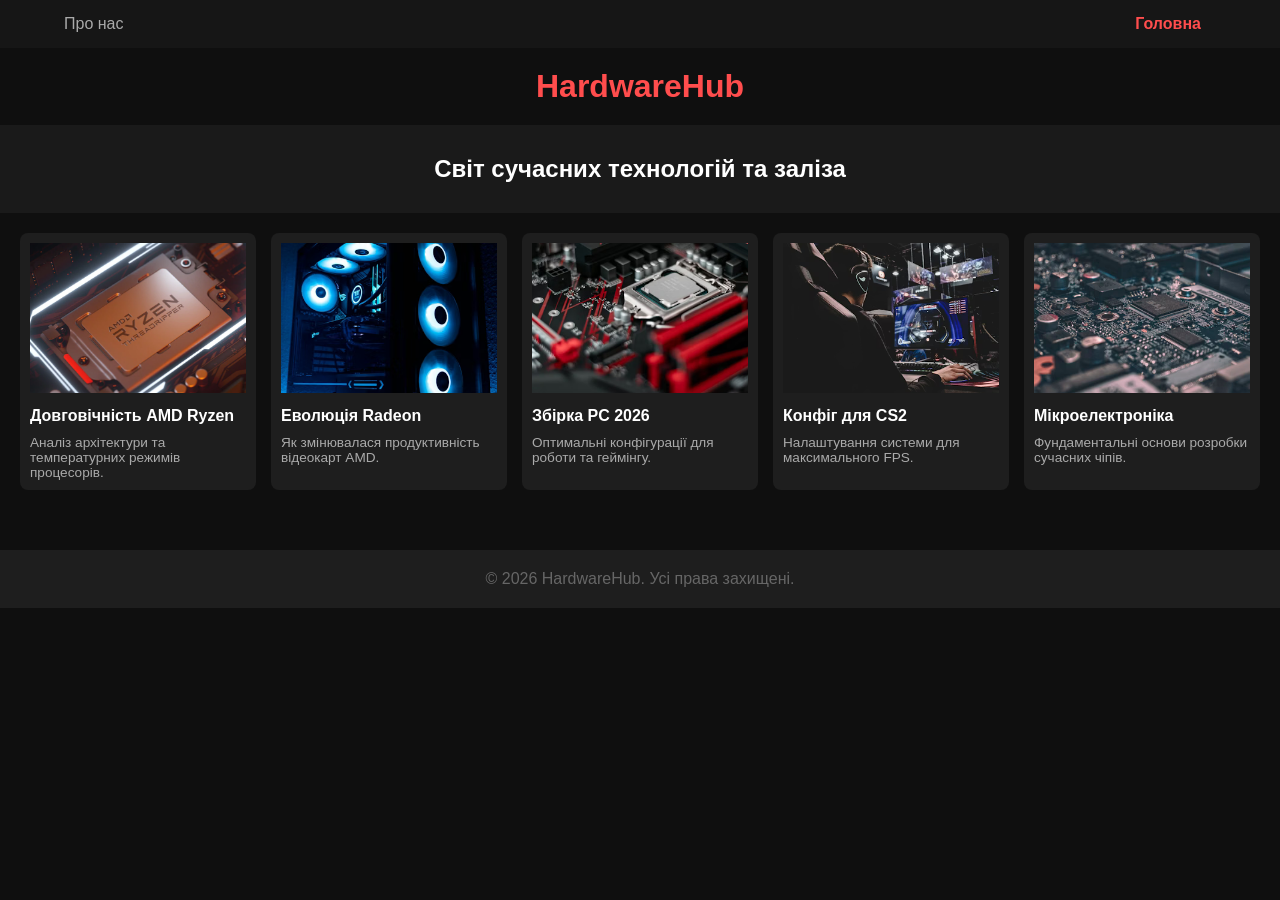
<file: index.html>
<!DOCTYPE html>
<html lang="uk">
<head>
    <meta charset="UTF-8">
    <title>Hardware Hub - Головна</title>
    <link rel="stylesheet" href="style.css">
	<link rel="icon" href="favicon.ico" type="image/x-icon">
</head>
<body>


    <header class="menu-bar">
        <nav class="menu-left">
            <a href="about.html">Про нас</a>
        </nav>
        <nav class="menu-right">
            <a href="index.html" class="active">Головна</a>
        </nav>
    </header>


    <div class="main-header">
        <h1 class="logo">HardwareHub</h1>
    </div>


    <div class="subheader">
        <h2>Світ сучасних технологій та заліза</h2>
    </div>


    <main class="main-content">
        <div class="card">
            <img src="images/ryzen.png" alt="Довговічність AMD Ryzen" class="trigger">
            <h3>Довговічність AMD Ryzen</h3>
            <p>Аналіз архітектури та температурних режимів процесорів.</p>
        </div>

        <div class="card">
            <img src="images/radeon.png" alt="Еволюція Radeon" class="trigger">
            <h3>Еволюція Radeon</h3>
            <p>Як змінювалася продуктивність відеокарт AMD.</p>
        </div>

        <div class="card">
            <img src="images/custom_pc.png" alt="Збірка PC 2026" class="trigger">
            <h3>Збірка PC 2026</h3>
            <p>Оптимальні конфігурації для роботи та геймінгу.</p>
        </div>

        <div class="card">
            <img src="images/gaming.png" alt="Конфіг для CS2" class="trigger">
            <h3>Конфіг для CS2</h3>
            <p>Налаштування системи для максимального FPS.</p>
        </div>

        <div class="card">
            <img src="images/microelectronics.png" alt="Мікроелектроніка" class="trigger">
            <h3>Мікроелектроніка</h3>
            <p>Фундаментальні основи розробки сучасних чіпів.</p>
        </div>
    </main>

 
    <footer class="footer">
        <p>&copy; 2026 HardwareHub. Усі права захищені.</p>
    </footer>


    <div id="myModal" class="modal">
        <span class="close">&times;</span>
        <img id="img01" class="modal-content">
        <div id="caption"></div>
    </div>

    <script src="script.js"></script>
</body>
</html>
</file>
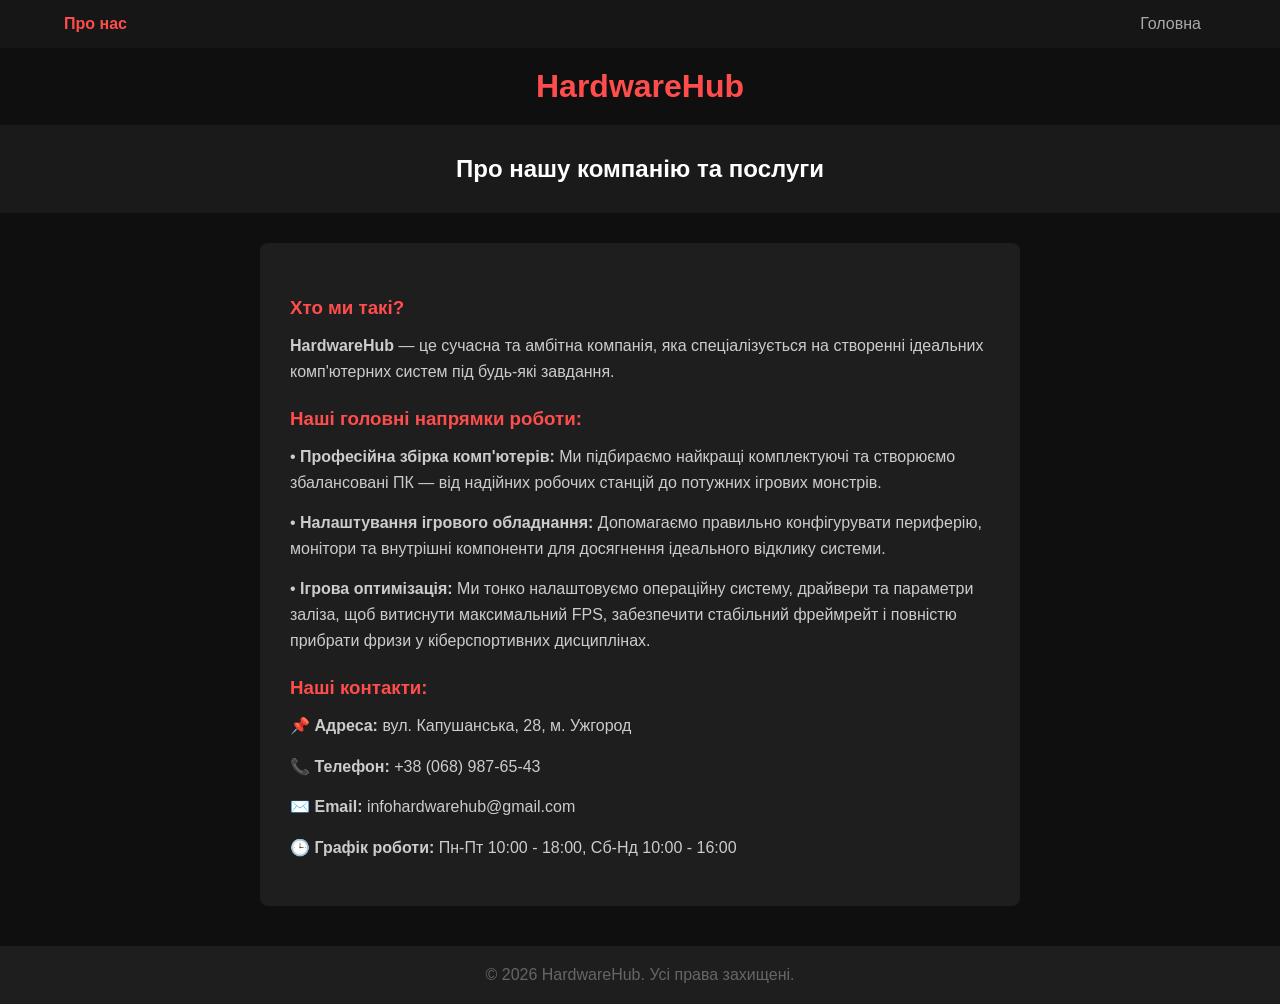
<file: about.html>
<!DOCTYPE html>
<html lang="uk">
<head>
    <meta charset="UTF-8">
    <title>Hardware Hub - Про нас</title>
    <link rel="stylesheet" href="style.css">
    <link rel="icon" href="favicon.ico" type="image/x-icon">
</head>
<body>


    <header class="menu-bar">
        <nav class="menu-left">
            <a href="about.html" class="active">Про нас</a>
        </nav>
        <nav class="menu-right">
            <a href="index.html">Головна</a>
        </nav>
    </header>


    <div class="main-header">
        <h1 class="logo">HardwareHub</h1>
    </div>


    <div class="subheader">
        <h2>Про нашу компанію та послуги</h2>
    </div>


    <main class="about-container">
        <div class="about-content">
            <h3>Хто ми такі?</h3>
            <p><strong>HardwareHub</strong> — це сучасна та амбітна компанія, яка спеціалізується на створенні ідеальних комп'ютерних систем під будь-які завдання.</p>
            
            <h3>Наші головні напрямки роботи:</h3>
            <p>• <strong>Професійна збірка комп'ютерів:</strong> Ми підбираємо найкращі комплектуючі та створюємо збалансовані ПК — від надійних робочих станцій до потужних ігрових монстрів.</p>
            <p>• <strong>Налаштування ігрового обладнання:</strong> Допомагаємо правильно конфігурувати периферію, монітори та внутрішні компоненти для досягнення ідеального відклику системи.</p>
            <p>• <strong>Ігрова оптимізація:</strong> Ми тонко налаштовуємо операційну систему, драйвери та параметри заліза, щоб витиснути максимальний FPS, забезпечити стабільний фреймрейт і повністю прибрати фризи у кіберспортивних дисциплінах.</p>
			
			<h3> Наші контакти:</h3>
			<p>📌 <strong>Адреса:</strong> вул. Капушанська, 28, м. Ужгород</p>
			<p>📞 <strong>Телефон:</strong> +38 (068) 987-65-43</p>
			<p>✉️ <strong>Email:</strong> infohardwarehub@gmail.com</p>			
			<p>🕒 <strong>Графік роботи:</strong> Пн-Пт 10:00 - 18:00, Сб-Нд 10:00 - 16:00</p>
        </div>
    </main>

    <footer class="footer">
        <p>&copy; 2026 HardwareHub. Усі права захищені.</p>
    </footer>
</body>
</html>
</file>
<file: style.css>
* {
    margin: 0;
    padding: 0;
    box-sizing: border-box;
    font-family: sans-serif;
}

body {
    background-color: #0f0f0f;
    color: #ffffff;
}


.menu-bar {
    background-color: #161616;
    padding: 15px 5%;
    display: flex;
    justify-content: space-between; /* Розносить блоки меню вліво і вправо */
}

.menu-bar a {
    color: #aaa;
    text-decoration: none;
    margin-right: 15px;
}


.menu-bar a.active {
    color: #ff4d4d;
    font-weight: bold;
}


.main-header {
    text-align: center;
    padding: 20px 0;
}

.logo {
    color: #ff4d4d;
}

.subheader {
    text-align: center;
    padding: 30px;
    background-color: #1a1a1a;
}


.main-content {
    display: grid;
    grid-template-columns: repeat(5, 1fr); 
    gap: 15px;
    padding: 20px;
}

.card {
    background-color: #1e1e1e;
    padding: 10px;
    border-radius: 8px;
}

.card img {
    width: 100%;
    height: 150px;
    object-fit: cover;
    cursor: pointer;
    transition: 0.3s;
}

.card img:hover {
    opacity: 0.7;
}

.card h3 {
    margin: 10px 0;
    font-size: 1rem;
}

.card p {
    font-size: 0.85rem;
    color: #aaa;
}


.about-container {
    max-width: 800px;
    margin: 30px auto;
    padding: 0 20px;
}

.about-content {
    background-color: #1e1e1e;
    padding: 30px;
    border-radius: 8px;
    line-height: 1.6;
}

.about-content h3 {
    color: #ff4d4d;
    margin-top: 20px;
    margin-bottom: 10px;
}

.about-content p {
    color: #ccc;
    margin-bottom: 15px;
}


.footer {
    text-align: center;
    padding: 20px;
    background-color: #1e1e1e;
    margin-top: 40px;
    color: #666;
}


.modal {
    display: none;
    position: fixed;
    z-index: 10;
    left: 0;
    top: 0;
    width: 100%;
    height: 100%;
    background-color: rgba(0, 0, 0, 0.9);
    padding-top: 80px;
}

.modal-content {
    display: block;
    margin: auto;
    max-width: 600px;
    width: 80%;
    animation: zoom 0.5s;
}

#caption {
    text-align: center;
    color: #ccc;
    margin-top: 15px;
}


@keyframes zoom {
    from { transform: scale(0); }
    to { transform: scale(1); }
}


.close {
    position: absolute;
    top: 20px;
    right: 35px;
    color: #fff;
    font-size: 40px;
    cursor: pointer;
}
</file>
